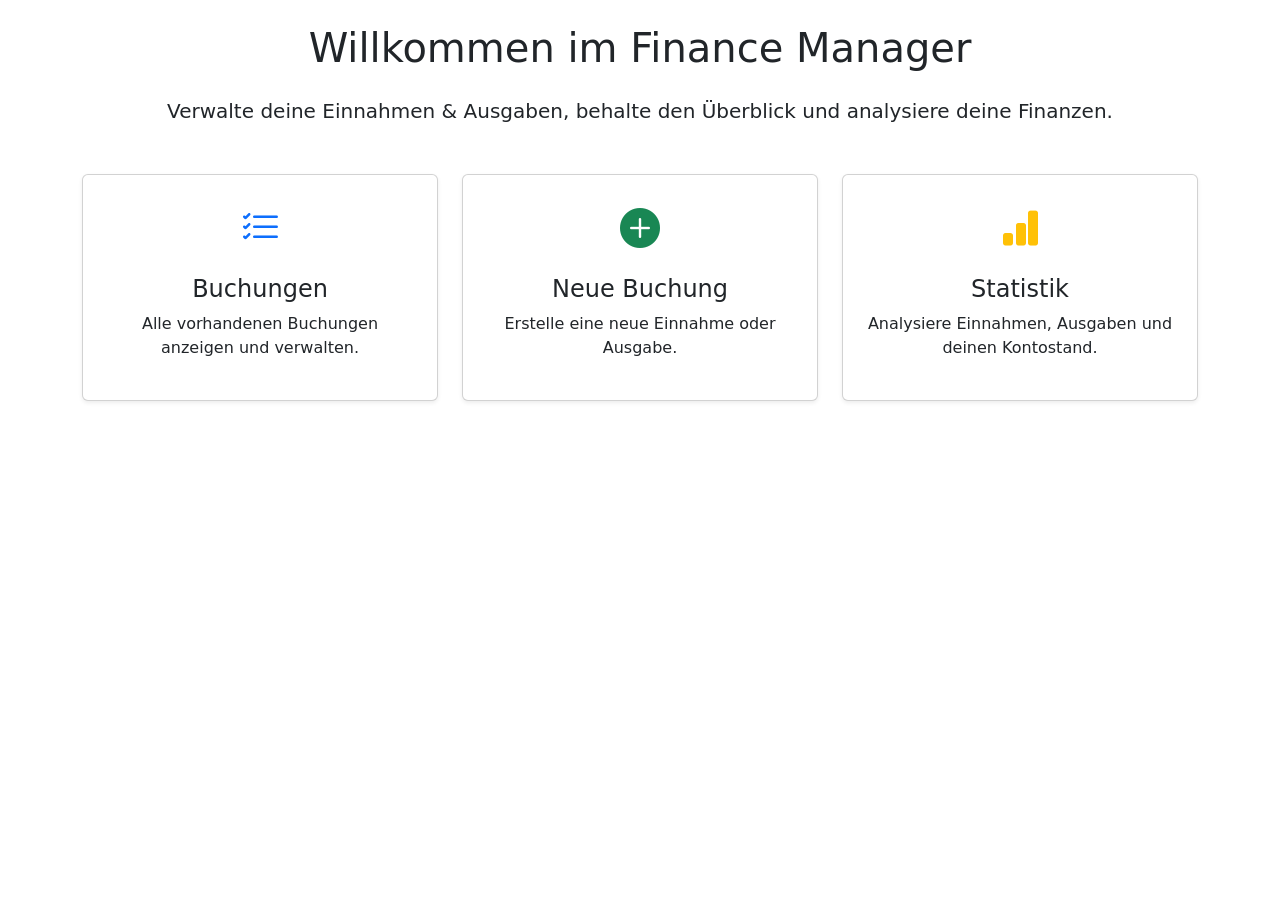
<file: src/main/resources/templates/index.html>
<!DOCTYPE html>
<html lang="de" xmlns:th="http://www.thymeleaf.org">
<head>
    <meta charset="UTF-8">
    <meta name="viewport" content="width=device-width, initial-scale=1">
    <title>Finance Manager – Startseite</title>
    <script th:src="@{/js/theme.js}"></script>
    <link href="https://cdn.jsdelivr.net/npm/bootstrap@5.3.0/dist/css/bootstrap.min.css" rel="stylesheet">
    <link href="https://cdn.jsdelivr.net/npm/bootstrap-icons@1.10.5/font/bootstrap-icons.css" rel="stylesheet">
    <link th:href="@{/css/app.css}" rel="stylesheet">
</head>

<body class="container mt-4">

<!-- Navbar -->
<div th:replace="~{fragments/navbar :: body}"></div>

<h1 class="mb-4 text-center">Willkommen im Finance Manager</h1>

<p class="text-center mb-5 fs-5">
    Verwalte deine Einnahmen & Ausgaben, behalte den Überblick und analysiere deine Finanzen.
</p>

<div class="row g-4">

    <!-- Buchungen -->
    <div class="col-md-4">
        <a th:href="@{/transactions}" class="text-decoration-none">
            <div class="card shadow-sm text-center p-4">
                <i class="bi bi-list-check fs-1 text-primary"></i>
                <h4 class="mt-3">Buchungen</h4>
                <p>Alle vorhandenen Buchungen anzeigen und verwalten.</p>
            </div>
        </a>
    </div>

    <!-- Neue Buchung -->
    <div class="col-md-4">
        <a th:href="@{/transactions/new}" class="text-decoration-none">
            <div class="card shadow-sm text-center p-4">
                <i class="bi bi-plus-circle-fill fs-1 text-success"></i>
                <h4 class="mt-3">Neue Buchung</h4>
                <p>Erstelle eine neue Einnahme oder Ausgabe.</p>
            </div>
        </a>
    </div>

    <!-- Statistik -->
    <div class="col-md-4">
        <a th:href="@{/statistics}" class="text-decoration-none">
            <div class="card shadow-sm text-center p-4">
                <i class="bi bi-bar-chart-fill fs-1 text-warning"></i>
                <h4 class="mt-3">Statistik</h4>
                <p>Analysiere Einnahmen, Ausgaben und deinen Kontostand.</p>
            </div>
        </a>
    </div>

</div>

<script src="https://cdn.jsdelivr.net/npm/bootstrap@5.3.0/dist/js/bootstrap.bundle.min.js"></script>
</body>
</html>
</file>
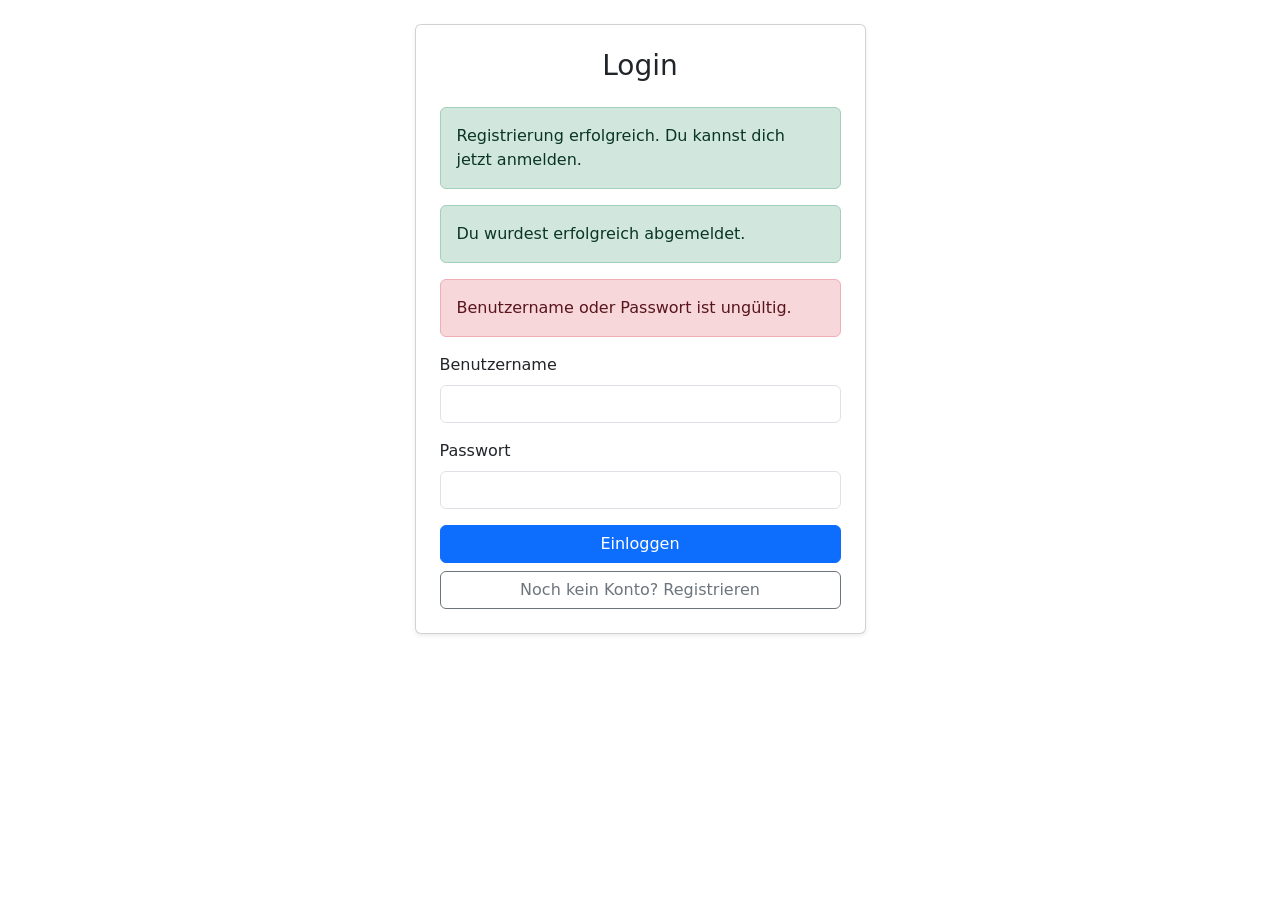
<file: src/main/resources/templates/login.html>
<!DOCTYPE html>
<html lang="de" xmlns:th="http://www.thymeleaf.org">
<head>
    <meta charset="UTF-8">
    <meta name="viewport" content="width=device-width, initial-scale=1">
    <title>Login</title>
    <script th:src="@{/js/theme.js}"></script>
    <link href="https://cdn.jsdelivr.net/npm/bootstrap@5.3.0/dist/css/bootstrap.min.css" rel="stylesheet">
    <link th:href="@{/css/app.css}" rel="stylesheet">
</head>
<body class="container mt-4">
<div th:replace="~{fragments/navbar :: body}"></div>

<div class="row justify-content-center">
    <div class="col-md-6 col-lg-5">
        <div class="card shadow-sm p-4">
            <h1 class="h3 mb-4 text-center">Login</h1>

            <div class="alert alert-success" th:if="${param.registered}">
                Registrierung erfolgreich. Du kannst dich jetzt anmelden.
            </div>
            <div class="alert alert-success" th:if="${param.logout}">
                Du wurdest erfolgreich abgemeldet.
            </div>
            <div class="alert alert-danger" th:if="${param.error}">
                Benutzername oder Passwort ist ungültig.
            </div>

            <form th:action="@{/login}" method="post">
                <div class="mb-3">
                    <label for="username" class="form-label">Benutzername</label>
                    <input id="username" name="username" type="text" class="form-control" autocomplete="username" required>
                </div>

                <div class="mb-3">
                    <label for="password" class="form-label">Passwort</label>
                    <input id="password" name="password" type="password" class="form-control" autocomplete="current-password" required>
                </div>

                <div class="d-grid gap-2">
                    <button type="submit" class="btn btn-primary">Einloggen</button>
                    <a th:href="@{/register}" class="btn btn-outline-secondary">Noch kein Konto? Registrieren</a>
                </div>
            </form>
        </div>
    </div>
</div>

<script src="https://cdn.jsdelivr.net/npm/bootstrap@5.3.0/dist/js/bootstrap.bundle.min.js"></script>
</body>
</html>
</file>
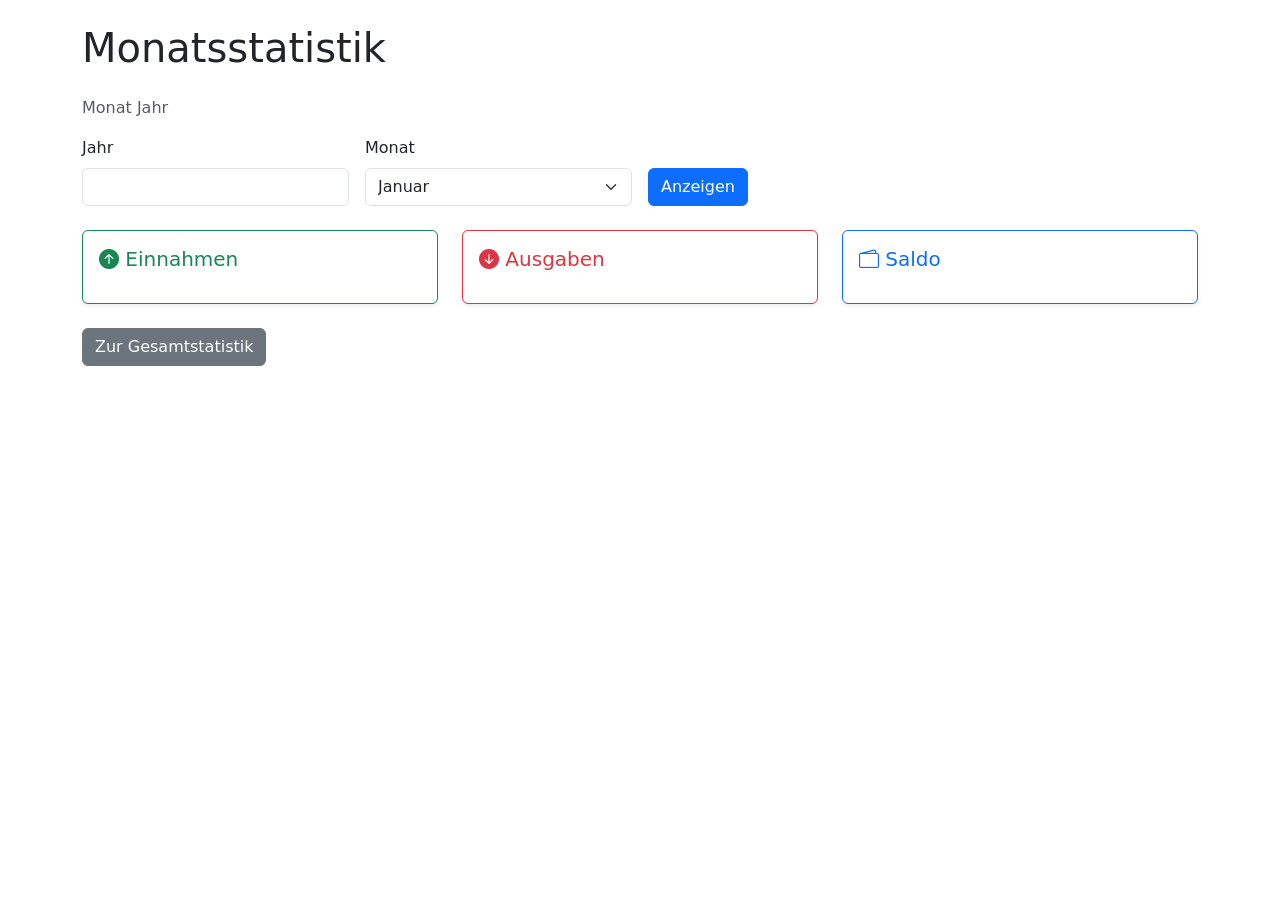
<file: src/main/resources/templates/monthly-statistics.html>
<!DOCTYPE html>
<html lang="de" xmlns:th="http://www.thymeleaf.org">
<head>
  <meta charset="UTF-8">
  <meta name="viewport" content="width=device-width, initial-scale=1">
  <title>Monatsstatistik</title>
  <script th:src="@{/js/theme.js}"></script>
  <link href="https://cdn.jsdelivr.net/npm/bootstrap@5.3.0/dist/css/bootstrap.min.css" rel="stylesheet">
  <link href="https://cdn.jsdelivr.net/npm/bootstrap-icons@1.10.5/font/bootstrap-icons.css" rel="stylesheet">
  <link th:href="@{/css/app.css}" rel="stylesheet">
</head>

<body class="container mt-4">

<!-- Navbar -->
<div th:replace="~{fragments/navbar :: body}"></div>

<h1 class="mb-4">Monatsstatistik</h1>
<p class="text-muted" th:text="${periodLabel}">Monat Jahr</p>

<!-- Monat / Jahr Auswahl -->
<form class="row g-3 mb-4" method="get" th:action="@{/statistics/monthly}">
  <div class="col-md-3">
    <label for="year" class="form-label">Jahr</label>
    <input type="number" id="year" class="form-control" name="year" th:value="${year}">
  </div>

  <div class="col-md-3">
    <label for="month" class="form-label">Monat</label>
    <select id="month" class="form-select" name="month">
      <option th:value="1" th:selected="${month == 1}">Januar</option>
      <option th:value="2" th:selected="${month == 2}">Februar</option>
      <option th:value="3" th:selected="${month == 3}">März</option>
      <option th:value="4" th:selected="${month == 4}">April</option>
      <option th:value="5" th:selected="${month == 5}">Mai</option>
      <option th:value="6" th:selected="${month == 6}">Juni</option>
      <option th:value="7" th:selected="${month == 7}">Juli</option>
      <option th:value="8" th:selected="${month == 8}">August</option>
      <option th:value="9" th:selected="${month == 9}">September</option>
      <option th:value="10" th:selected="${month == 10}">Oktober</option>
      <option th:value="11" th:selected="${month == 11}">November</option>
      <option th:value="12" th:selected="${month == 12}">Dezember</option>
    </select>
  </div>

  <div class="col-md-3 align-self-end">
    <button type="submit" class="btn btn-primary">Anzeigen</button>
  </div>
</form>

<!-- Statistik Cards -->
<div class="row g-4">

  <!-- Einnahmen -->
  <div class="col-md-4">
    <div class="card shadow-sm border-success">
      <div class="card-body">
        <h5 class="card-title text-success">
          <i class="bi bi-arrow-up-circle-fill"></i> Einnahmen
        </h5>
        <p class="fs-3 fw-bold" th:text="${#numbers.formatDecimal(income, 1, 'POINT', 2, 'COMMA')} + ' €'"></p>
      </div>
    </div>
  </div>

  <!-- Ausgaben -->
  <div class="col-md-4">
    <div class="card shadow-sm border-danger">
      <div class="card-body">
        <h5 class="card-title text-danger">
          <i class="bi bi-arrow-down-circle-fill"></i> Ausgaben
        </h5>
        <p class="fs-3 fw-bold" th:text="${#numbers.formatDecimal(expense, 1, 'POINT', 2, 'COMMA')} + ' €'"></p>
      </div>
    </div>
  </div>

  <!-- Saldo -->
  <div class="col-md-4">
    <div class="card shadow-sm border-primary">
      <div class="card-body">
        <h5 class="card-title text-primary">
          <i class="bi bi-wallet2"></i> Saldo
        </h5>
        <p class="fs-3 fw-bold"
           th:text="${#numbers.formatDecimal(balance, 1, 'POINT', 2, 'COMMA')} + ' €'"
           th:classappend="${balance.signum() >= 0} ? 'text-success' : 'text-danger'">
        </p>
      </div>
    </div>
  </div>

</div>

<!-- Zurück -->
<a th:href="@{/statistics}" class="btn btn-secondary mt-4">Zur Gesamtstatistik</a>

<script src="https://cdn.jsdelivr.net/npm/bootstrap@5.3.0/dist/js/bootstrap.bundle.min.js"></script>
</body>
</html>
</file>
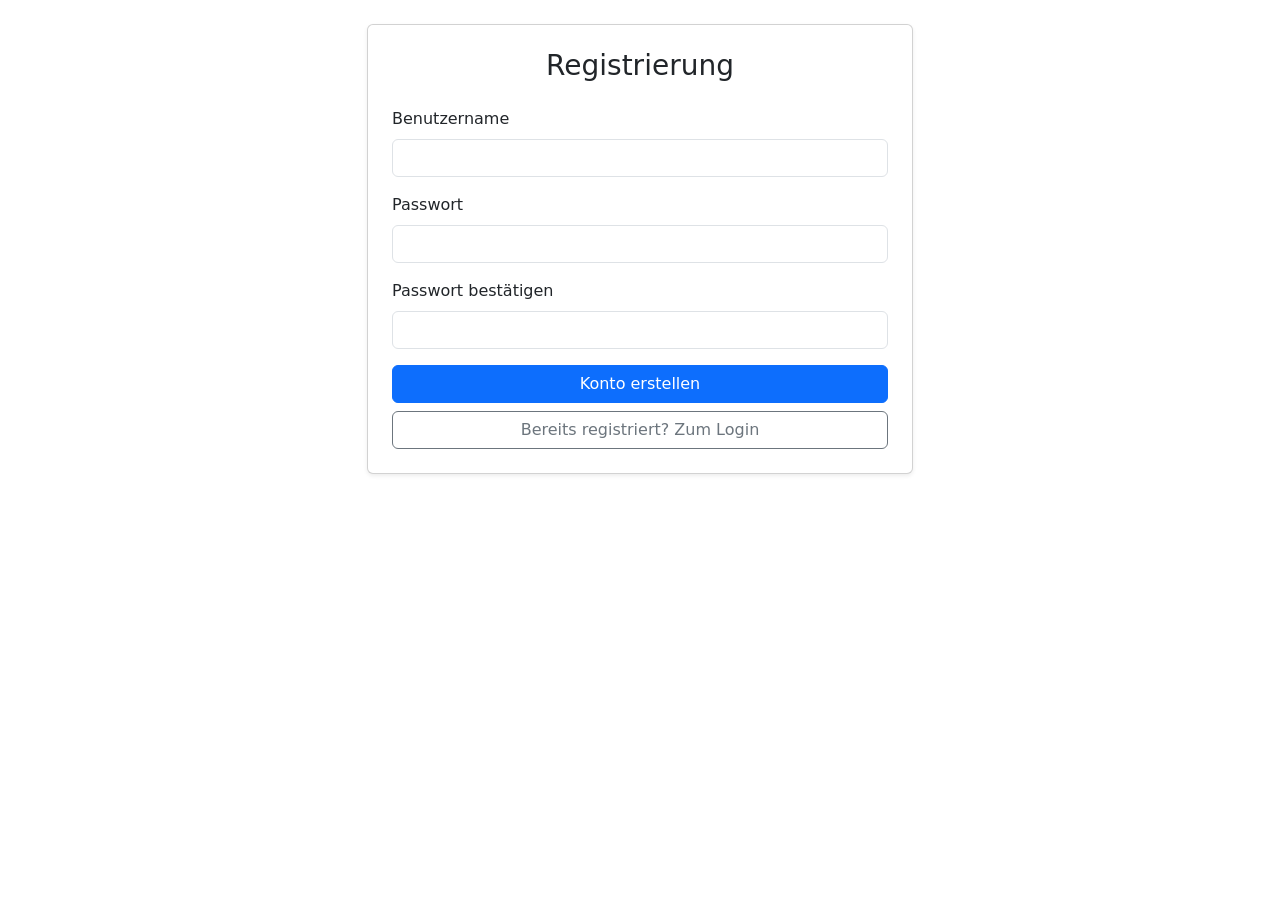
<file: src/main/resources/templates/register.html>
<!DOCTYPE html>
<html lang="de" xmlns:th="http://www.thymeleaf.org">
<head>
    <meta charset="UTF-8">
    <meta name="viewport" content="width=device-width, initial-scale=1">
    <title>Registrierung</title>
    <script th:src="@{/js/theme.js}"></script>
    <link href="https://cdn.jsdelivr.net/npm/bootstrap@5.3.0/dist/css/bootstrap.min.css" rel="stylesheet">
    <link th:href="@{/css/app.css}" rel="stylesheet">
</head>
<body class="container mt-4">
<div th:replace="~{fragments/navbar :: body}"></div>

<div class="row justify-content-center">
    <div class="col-md-7 col-lg-6">
        <div class="card shadow-sm p-4">
            <h1 class="h3 mb-4 text-center">Registrierung</h1>

            <form th:action="@{/register}" th:object="${registrationForm}" method="post">
                <div class="mb-3">
                    <label for="username" class="form-label">Benutzername</label>
                    <input id="username" type="text" th:field="*{username}" class="form-control" autocomplete="username" required>
                    <div class="text-danger mt-1" th:if="${#fields.hasErrors('username')}" th:errors="*{username}"></div>
                </div>

                <div class="mb-3">
                    <label for="password" class="form-label">Passwort</label>
                    <input id="password" type="password" th:field="*{password}" class="form-control" autocomplete="new-password" required>
                    <div class="text-danger mt-1" th:if="${#fields.hasErrors('password')}" th:errors="*{password}"></div>
                </div>

                <div class="mb-3">
                    <label for="confirmPassword" class="form-label">Passwort bestätigen</label>
                    <input id="confirmPassword" type="password" th:field="*{confirmPassword}" class="form-control" autocomplete="new-password" required>
                    <div class="text-danger mt-1" th:if="${#fields.hasErrors('confirmPassword')}" th:errors="*{confirmPassword}"></div>
                    <div class="text-danger mt-1" th:if="${#fields.hasErrors('passwordConfirmed')}" th:errors="*{passwordConfirmed}"></div>
                </div>

                <div class="d-grid gap-2">
                    <button type="submit" class="btn btn-primary">Konto erstellen</button>
                    <a th:href="@{/login}" class="btn btn-outline-secondary">Bereits registriert? Zum Login</a>
                </div>
            </form>
        </div>
    </div>
</div>

<script src="https://cdn.jsdelivr.net/npm/bootstrap@5.3.0/dist/js/bootstrap.bundle.min.js"></script>
</body>
</html>
</file>
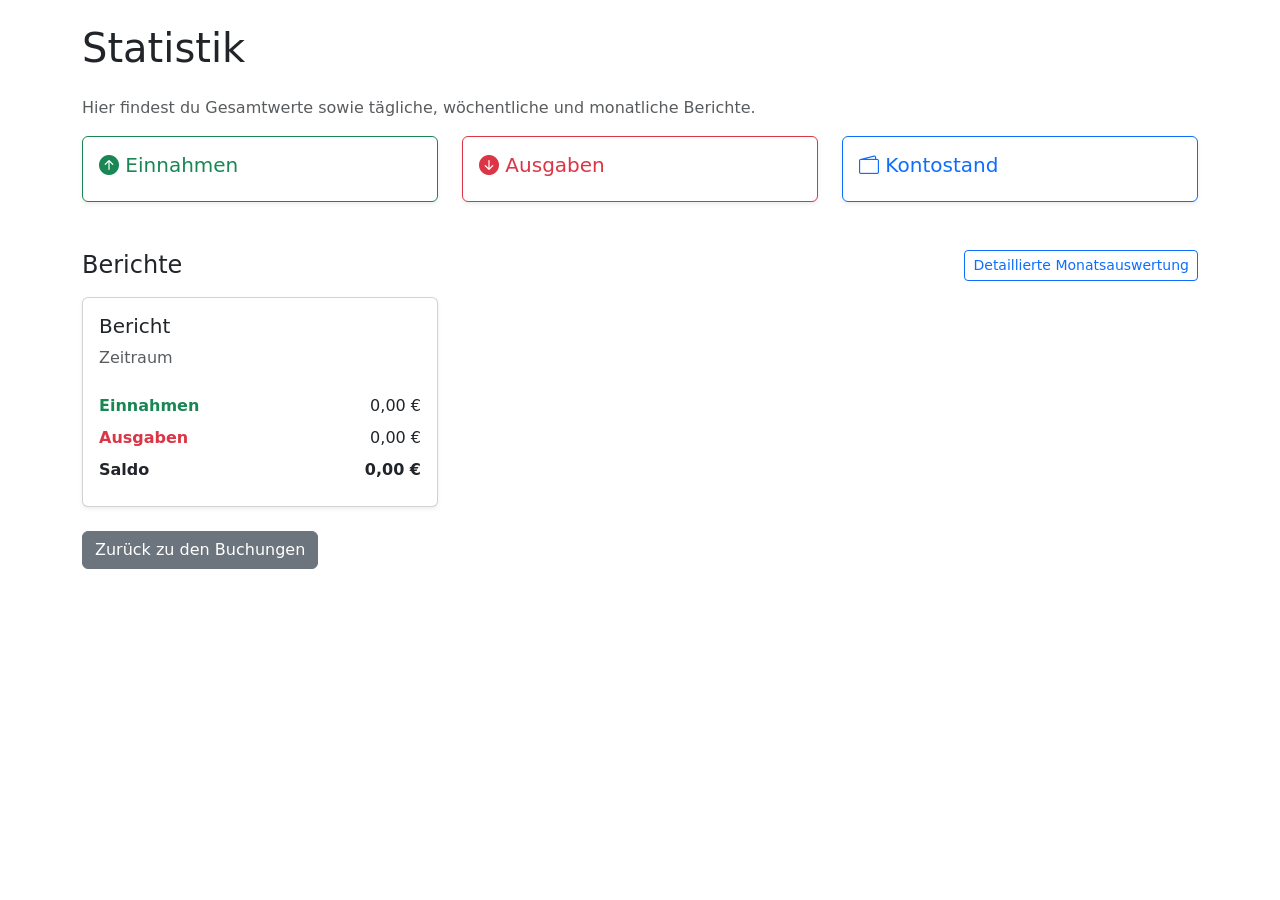
<file: src/main/resources/templates/statistics.html>
<!DOCTYPE html>
<html lang="de" xmlns:th="http://www.thymeleaf.org">
<head>
    <meta charset="UTF-8">
    <meta name="viewport" content="width=device-width, initial-scale=1">
    <title>Statistik</title>
    <script th:src="@{/js/theme.js}"></script>
    <link href="https://cdn.jsdelivr.net/npm/bootstrap@5.3.0/dist/css/bootstrap.min.css" rel="stylesheet">
    <link href="https://cdn.jsdelivr.net/npm/bootstrap-icons@1.10.5/font/bootstrap-icons.css" rel="stylesheet">
    <link th:href="@{/css/app.css}" rel="stylesheet">
</head>

<body class="container mt-4">

<!-- Navbar -->
<div th:replace="~{fragments/navbar :: body}"></div>

<h1 class="mb-4">Statistik</h1>

<p class="text-muted">Hier findest du Gesamtwerte sowie tägliche, wöchentliche und monatliche Berichte.</p>

<div class="row g-4">

    <!-- Einnahmen -->
    <div class="col-md-4">
        <div class="card shadow-sm border-success">
            <div class="card-body">
                <h5 class="card-title text-success">
                    <i class="bi bi-arrow-up-circle-fill"></i> Einnahmen
                </h5>
                <p class="card-text fs-3 fw-bold" th:text="${#numbers.formatDecimal(income, 1, 'POINT', 2, 'COMMA')} + ' €'"></p>
            </div>
        </div>
    </div>

    <!-- Ausgaben -->
    <div class="col-md-4">
        <div class="card shadow-sm border-danger">
            <div class="card-body">
                <h5 class="card-title text-danger">
                    <i class="bi bi-arrow-down-circle-fill"></i> Ausgaben
                </h5>
                <p class="card-text fs-3 fw-bold" th:text="${#numbers.formatDecimal(expense, 1, 'POINT', 2, 'COMMA')} + ' €'"></p>
            </div>
        </div>
    </div>

    <!-- Kontostand -->
    <div class="col-md-4">
        <div class="card shadow-sm border-primary">
            <div class="card-body">
                <h5 class="card-title text-primary">
                    <i class="bi bi-wallet2"></i> Kontostand
                </h5>
                <p class="card-text fs-3 fw-bold"
                   th:text="${#numbers.formatDecimal(balance, 1, 'POINT', 2, 'COMMA')} + ' €'"
                   th:classappend="${balance.signum() >= 0} ? 'text-success' : 'text-danger'">
                </p>
            </div>
        </div>
    </div>

</div>

<section class="mt-5">
    <div class="d-flex justify-content-between align-items-center flex-wrap gap-2 mb-3">
        <h2 class="h4 mb-0">Berichte</h2>
        <a th:href="@{/statistics/monthly}" class="btn btn-outline-primary btn-sm">Detaillierte Monatsauswertung</a>
    </div>

    <div class="row g-4">
        <div class="col-lg-4" th:each="report : ${reports}">
            <div class="card shadow-sm h-100">
                <div class="card-body">
                    <h3 class="h5 card-title" th:text="${report.label}">Bericht</h3>
                    <p class="text-muted mb-4" th:text="${report.periodText}">Zeitraum</p>

                    <dl class="row mb-0">
                        <dt class="col-6 text-success">Einnahmen</dt>
                        <dd class="col-6 text-end"
                            th:text="${#numbers.formatDecimal(report.income, 1, 'POINT', 2, 'COMMA')} + ' €'">0,00 €</dd>

                        <dt class="col-6 text-danger">Ausgaben</dt>
                        <dd class="col-6 text-end"
                            th:text="${#numbers.formatDecimal(report.expense, 1, 'POINT', 2, 'COMMA')} + ' €'">0,00 €</dd>

                        <dt class="col-6 fw-bold">Saldo</dt>
                        <dd class="col-6 text-end fw-bold"
                            th:text="${#numbers.formatDecimal(report.balance, 1, 'POINT', 2, 'COMMA')} + ' €'"
                            th:classappend="${report.balance.signum() >= 0} ? ' text-success' : ' text-danger'">0,00 €</dd>
                    </dl>
                </div>
            </div>
        </div>
    </div>
</section>

<!-- Buttons -->
<div class="mt-4">
    <a th:href="@{/transactions}" class="btn btn-secondary">Zurück zu den Buchungen</a>
</div>

<script src="https://cdn.jsdelivr.net/npm/bootstrap@5.3.0/dist/js/bootstrap.bundle.min.js"></script>
</body>
</html>
</file>
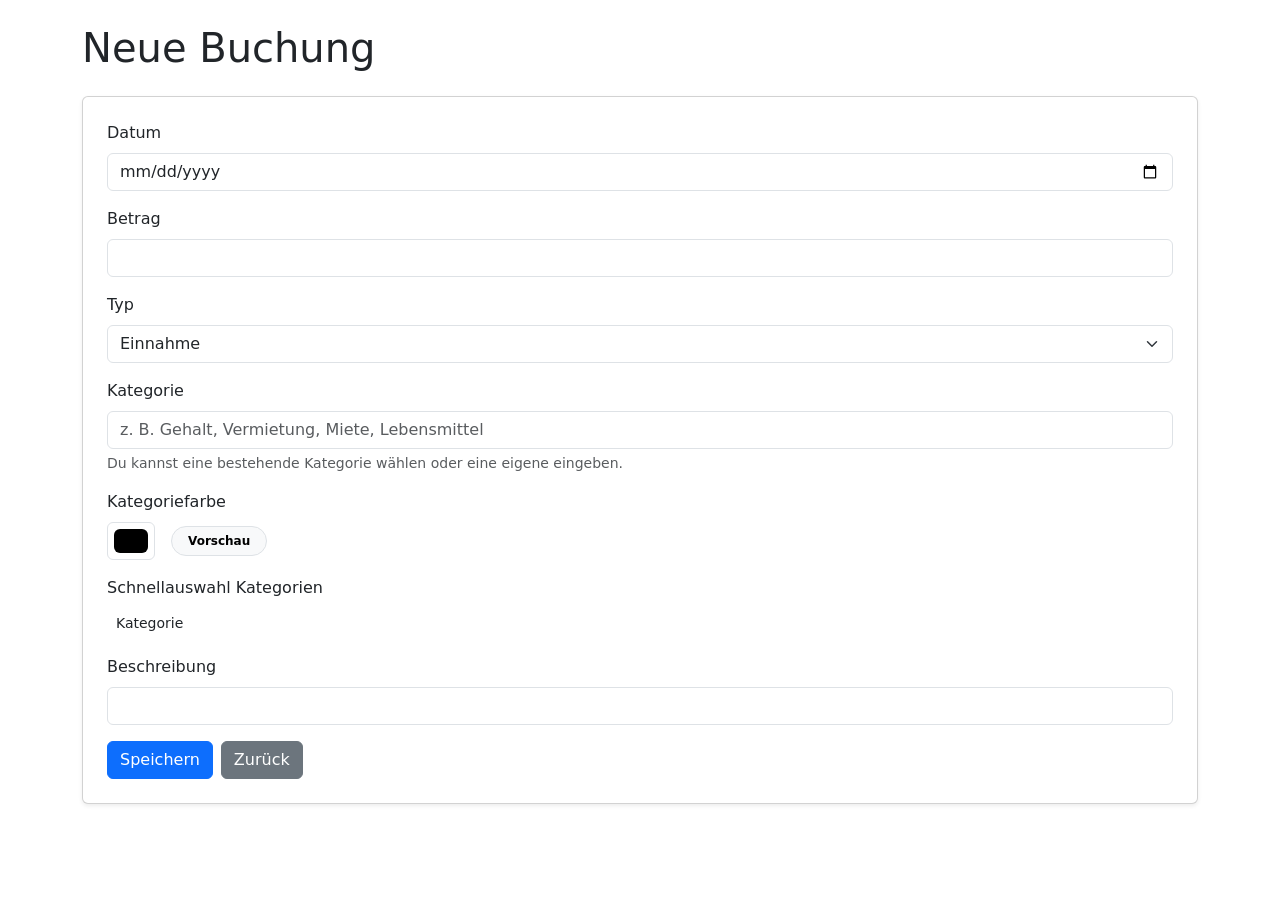
<file: src/main/resources/templates/transactions-form.html>
<!DOCTYPE html>
<html lang="de" xmlns:th="http://www.thymeleaf.org">
<head>
    <meta charset="UTF-8">
    <meta name="viewport" content="width=device-width, initial-scale=1">
    <title th:text="${page == 'edit'} ? 'Buchung bearbeiten' : 'Neue Buchung'">Neue Buchung</title>
    <script th:src="@{/js/theme.js}"></script>
    <link href="https://cdn.jsdelivr.net/npm/bootstrap@5.3.0/dist/css/bootstrap.min.css" rel="stylesheet">
    <link th:href="@{/css/app.css}" rel="stylesheet">
</head>
<body class="container mt-4">
<div th:replace="~{fragments/navbar :: body}"></div>


<h1 class="mb-4" th:text="${page == 'edit'} ? 'Buchung bearbeiten' : 'Neue Buchung'">Neue Buchung</h1>

<form th:action="@{/transactions}" th:object="${transaction}" method="post" class="card p-4 shadow-sm">

    <input type="hidden" th:field="*{id}">

    <div class="mb-3">
        <label for="date" class="form-label">Datum</label>
        <input type="date" id="date" th:field="*{date}" class="form-control" required>
    </div>

    <div class="mb-3">
        <label for="amount" class="form-label">Betrag</label>
        <input type="number" step="0.01" id="amount" th:field="*{amount}" class="form-control" required>
    </div>

    <div class="mb-3">
        <label for="type" class="form-label">Typ</label>
        <select id="type" th:field="*{type}" class="form-select">
            <option value="EINNAHME">Einnahme</option>
            <option value="AUSGABE">Ausgabe</option>
        </select>
    </div>

    <div class="mb-3">
        <label for="category" class="form-label">Kategorie</label>
        <input id="category" th:field="*{category}" class="form-control" list="categorySuggestions"
               placeholder="z. B. Gehalt, Vermietung, Miete, Lebensmittel" required>
        <datalist id="categorySuggestions">
            <option th:each="entry : ${categorySuggestions}" th:value="${entry.key}"></option>
        </datalist>
        <div class="form-text">Du kannst eine bestehende Kategorie wählen oder eine eigene eingeben.</div>
    </div>

    <div class="mb-3">
        <label for="categoryColor" class="form-label">Kategoriefarbe</label>
        <div class="d-flex align-items-center gap-3 flex-wrap">
            <input type="color" id="categoryColor" th:field="*{categoryColor}" class="form-control form-control-color"
                   title="Farbe der Kategorie wählen">
            <span class="badge rounded-pill text-bg-light border px-3 py-2 category-preview">
                Vorschau
            </span>
        </div>
    </div>

    <div class="mb-3">
        <label class="form-label">Schnellauswahl Kategorien</label>
        <div class="d-flex flex-wrap gap-2">
            <button type="button"
                    class="btn btn-sm category-suggestion"
                    th:each="entry : ${categorySuggestions}"
                    th:attr="data-category=${entry.key},data-color=${entry.value}"
                    th:style="'background-color:' + ${entry.value} + '; color:#fff; border-color:' + ${entry.value} + ';'"
                    th:text="${entry.key}">
                Kategorie
            </button>
        </div>
    </div>

    <div class="mb-3">
        <label for="description" class="form-label">Beschreibung</label>
        <input type="text" id="description" th:field="*{description}" class="form-control">
    </div>

    <div class="d-flex gap-2 flex-wrap">
        <button type="submit" class="btn btn-primary">Speichern</button>
        <a th:href="@{/transactions}" class="btn btn-secondary">Zurück</a>
    </div>
</form>

<script src="https://cdn.jsdelivr.net/npm/bootstrap@5.3.0/dist/js/bootstrap.bundle.min.js"></script>
<script th:inline="javascript">
    const categoryInput = document.getElementById('category');
    const colorInput = document.getElementById('categoryColor');
    const preview = document.querySelector('.category-preview');
    const suggestions = document.querySelectorAll('.category-suggestion');

    const updatePreview = () => {
        preview.style.backgroundColor = colorInput.value;
        preview.style.color = '#ffffff';
        preview.textContent = categoryInput.value || 'Vorschau';
    };

    suggestions.forEach((button) => {
        button.addEventListener('click', () => {
            categoryInput.value = button.dataset.category;
            colorInput.value = button.dataset.color;
            updatePreview();
        });
    });

    categoryInput.addEventListener('input', updatePreview);
    colorInput.addEventListener('input', updatePreview);
    updatePreview();
</script>
</body>
</html>
</file>
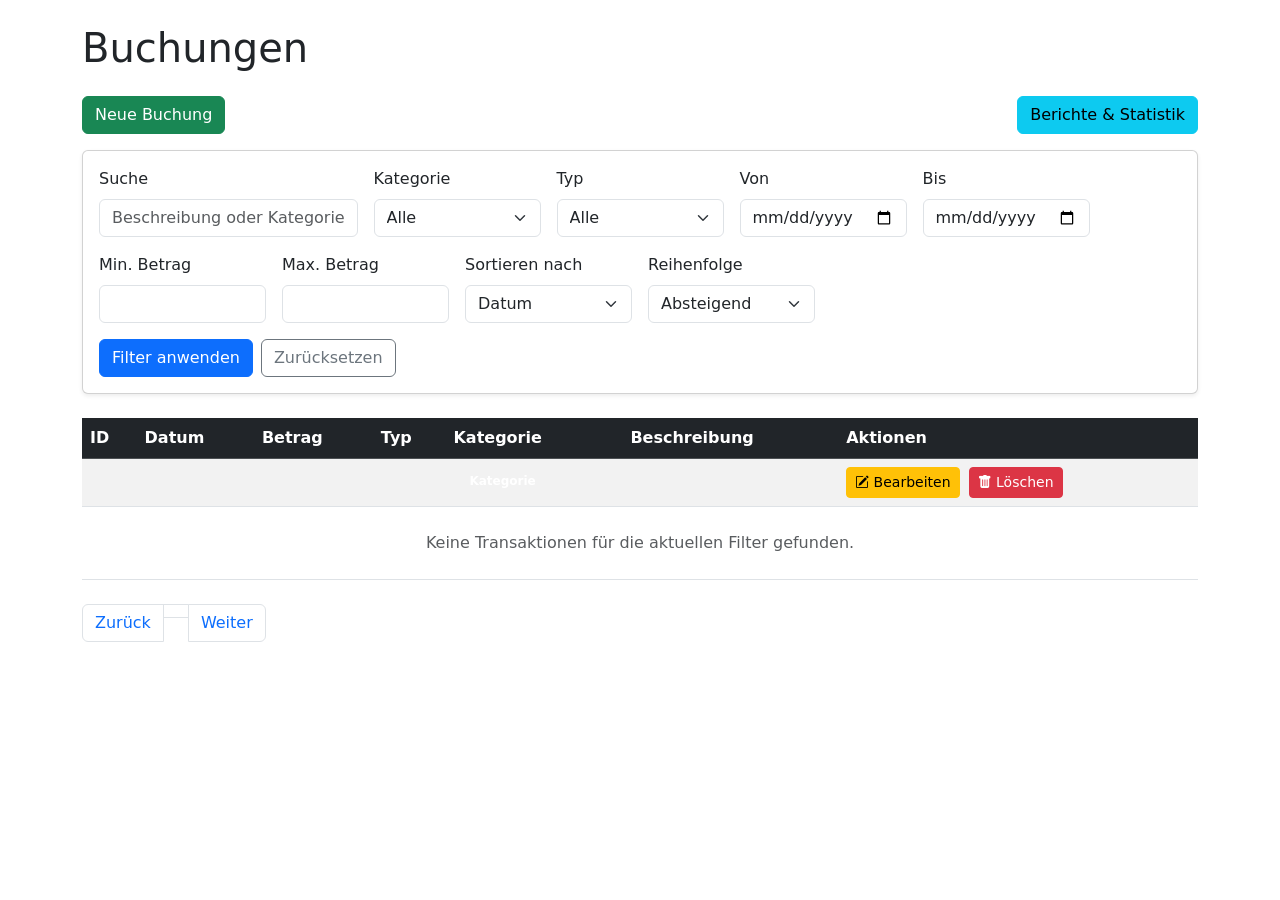
<file: src/main/resources/templates/transactions-list.html>
<!DOCTYPE html>
<html lang="de" xmlns:th="http://www.thymeleaf.org">
<head>
    <meta charset="UTF-8">
    <meta name="viewport" content="width=device-width, initial-scale=1">
    <title>Buchungen</title>
    <script th:src="@{/js/theme.js}"></script>
    <link href="https://cdn.jsdelivr.net/npm/bootstrap@5.3.0/dist/css/bootstrap.min.css" rel="stylesheet">
    <link href="https://cdn.jsdelivr.net/npm/bootstrap-icons@1.10.5/font/bootstrap-icons.css" rel="stylesheet">
    <link th:href="@{/css/app.css}" rel="stylesheet">
</head>
<body class="container mt-4">
<div th:replace="~{fragments/navbar :: body}"></div>

<h1 class="mb-4">Buchungen</h1>

<div class="d-flex justify-content-between align-items-center gap-3 flex-wrap mb-3">
    <a th:href="@{/transactions/new}" class="btn btn-success">Neue Buchung</a>
    <a th:href="@{/statistics}" class="btn btn-info">Berichte & Statistik</a>
</div>

<form method="get" th:action="@{/transactions}" class="card shadow-sm p-3 mb-4">
    <div class="row g-3 align-items-end">
        <div class="col-md-3">
            <label for="search" class="form-label">Suche</label>
            <input id="search" name="search" class="form-control" th:value="${filter.search}"
                   placeholder="Beschreibung oder Kategorie">
        </div>

        <div class="col-md-2">
            <label for="category" class="form-label">Kategorie</label>
            <select id="category" name="category" class="form-select">
                <option value="">Alle</option>
                <option th:each="category : ${categories}" th:value="${category}" th:text="${category}"
                        th:selected="${filter.category == category}"></option>
            </select>
        </div>

        <div class="col-md-2">
            <label for="type" class="form-label">Typ</label>
            <select id="type" name="type" class="form-select">
                <option value="">Alle</option>
                <option value="EINNAHME" th:selected="${filter.type != null and filter.type.name() == 'EINNAHME'}">Einnahme</option>
                <option value="AUSGABE" th:selected="${filter.type != null and filter.type.name() == 'AUSGABE'}">Ausgabe</option>
            </select>
        </div>

        <div class="col-md-2">
            <label for="startDate" class="form-label">Von</label>
            <input id="startDate" name="startDate" type="date" class="form-control" th:value="${filter.startDate}">
        </div>

        <div class="col-md-2">
            <label for="endDate" class="form-label">Bis</label>
            <input id="endDate" name="endDate" type="date" class="form-control" th:value="${filter.endDate}">
        </div>

        <div class="col-md-2">
            <label for="minAmount" class="form-label">Min. Betrag</label>
            <input id="minAmount" name="minAmount" type="number" step="0.01" class="form-control" th:value="${filter.minAmount}">
        </div>

        <div class="col-md-2">
            <label for="maxAmount" class="form-label">Max. Betrag</label>
            <input id="maxAmount" name="maxAmount" type="number" step="0.01" class="form-control" th:value="${filter.maxAmount}">
        </div>

        <div class="col-md-2">
            <label for="sortField" class="form-label">Sortieren nach</label>
            <select id="sortField" name="sortField" class="form-select">
                <option value="date" th:selected="${filter.sortField == null or filter.sortField == 'date'}">Datum</option>
                <option value="amount" th:selected="${filter.sortField == 'amount'}">Betrag</option>
                <option value="category" th:selected="${filter.sortField == 'category'}">Kategorie</option>
            </select>
        </div>

        <div class="col-md-2">
            <label for="sortDir" class="form-label">Reihenfolge</label>
            <select id="sortDir" name="sortDir" class="form-select">
                <option value="desc" th:selected="${filter.sortDir == null or filter.sortDir == 'desc'}">Absteigend</option>
                <option value="asc" th:selected="${filter.sortDir == 'asc'}">Aufsteigend</option>
            </select>
        </div>

        <div class="col-12 d-flex gap-2 flex-wrap">
            <button type="submit" class="btn btn-primary">Filter anwenden</button>
            <a th:href="@{/transactions}" class="btn btn-outline-secondary">Zurücksetzen</a>
        </div>
    </div>
</form>

<table class="table table-striped table-hover">
    <thead class="table-dark">
    <tr>
        <th>ID</th>
        <th>Datum</th>
        <th>Betrag</th>
        <th>Typ</th>
        <th>Kategorie</th>
        <th>Beschreibung</th>
        <th>Aktionen</th>
    </tr>
    </thead>

    <tbody>
    <tr th:each="t : ${transactions}">
        <td th:text="${t.id}"></td>
        <td th:text="${t.date}"></td>
        <td th:text="${#numbers.formatDecimal(t.amount, 1, 'POINT', 2, 'COMMA')} + ' €'"></td>
        <td th:text="${t.type}"></td>
        <td>
            <span class="badge category-badge px-3 py-2"
                  th:style="'background-color:' + ${t.categoryColor} + ';'"
                  th:text="${t.category}">
                Kategorie
            </span>
        </td>
        <td th:text="${t.description}"></td>

        <td>
            <a th:href="@{'/transactions/edit/' + ${t.id}}"
               class="btn btn-warning btn-sm">
                <i class="bi bi-pencil-square"></i> Bearbeiten
            </a>

            <a th:href="@{'/transactions/delete/' + ${t.id}}"
               class="btn btn-danger btn-sm ms-1"
               onclick="return confirm('Wirklich löschen?');">
                <i class="bi bi-trash-fill"></i> Löschen
            </a>
        </td>
    </tr>
    <tr th:if="${#lists.isEmpty(transactions)}">
        <td colspan="7" class="text-center text-muted py-4">
            Keine Transaktionen für die aktuellen Filter gefunden.
        </td>
    </tr>
    </tbody>
</table>

<!-- ⭐ Pagination -->
<nav aria-label="Page navigation" class="mt-4" th:if="${totalPages > 1}">
    <ul class="pagination">

        <!-- Zurück -->
        <li class="page-item" th:classappend="${currentPage == 0} ? 'disabled'">
            <a class="page-link"
               th:href="@{/transactions(page=${currentPage - 1}, search=${filter.search}, category=${filter.category}, type=${filter.type}, startDate=${filter.startDate}, endDate=${filter.endDate}, minAmount=${filter.minAmount}, maxAmount=${filter.maxAmount}, sortField=${filter.sortField}, sortDir=${filter.sortDir})}">
                Zurück
            </a>
        </li>

        <!-- Seitenzahlen -->
        <li class="page-item"
            th:each="i : ${#numbers.sequence(0, totalPages - 1)}"
            th:classappend="${i == currentPage} ? 'active'">
            <a class="page-link"
               th:href="@{/transactions(page=${i}, search=${filter.search}, category=${filter.category}, type=${filter.type}, startDate=${filter.startDate}, endDate=${filter.endDate}, minAmount=${filter.minAmount}, maxAmount=${filter.maxAmount}, sortField=${filter.sortField}, sortDir=${filter.sortDir})}"
               th:text="${i + 1}"></a>
        </li>

        <!-- Weiter -->
        <li class="page-item" th:classappend="${currentPage + 1 >= totalPages} ? 'disabled'">
            <a class="page-link"
               th:href="@{/transactions(page=${currentPage + 1}, search=${filter.search}, category=${filter.category}, type=${filter.type}, startDate=${filter.startDate}, endDate=${filter.endDate}, minAmount=${filter.minAmount}, maxAmount=${filter.maxAmount}, sortField=${filter.sortField}, sortDir=${filter.sortDir})}">
                Weiter
            </a>
        </li>

    </ul>
</nav>


<script src="https://cdn.jsdelivr.net/npm/bootstrap@5.3.0/dist/js/bootstrap.bundle.min.js"></script>
</body>
</html>
</file>
